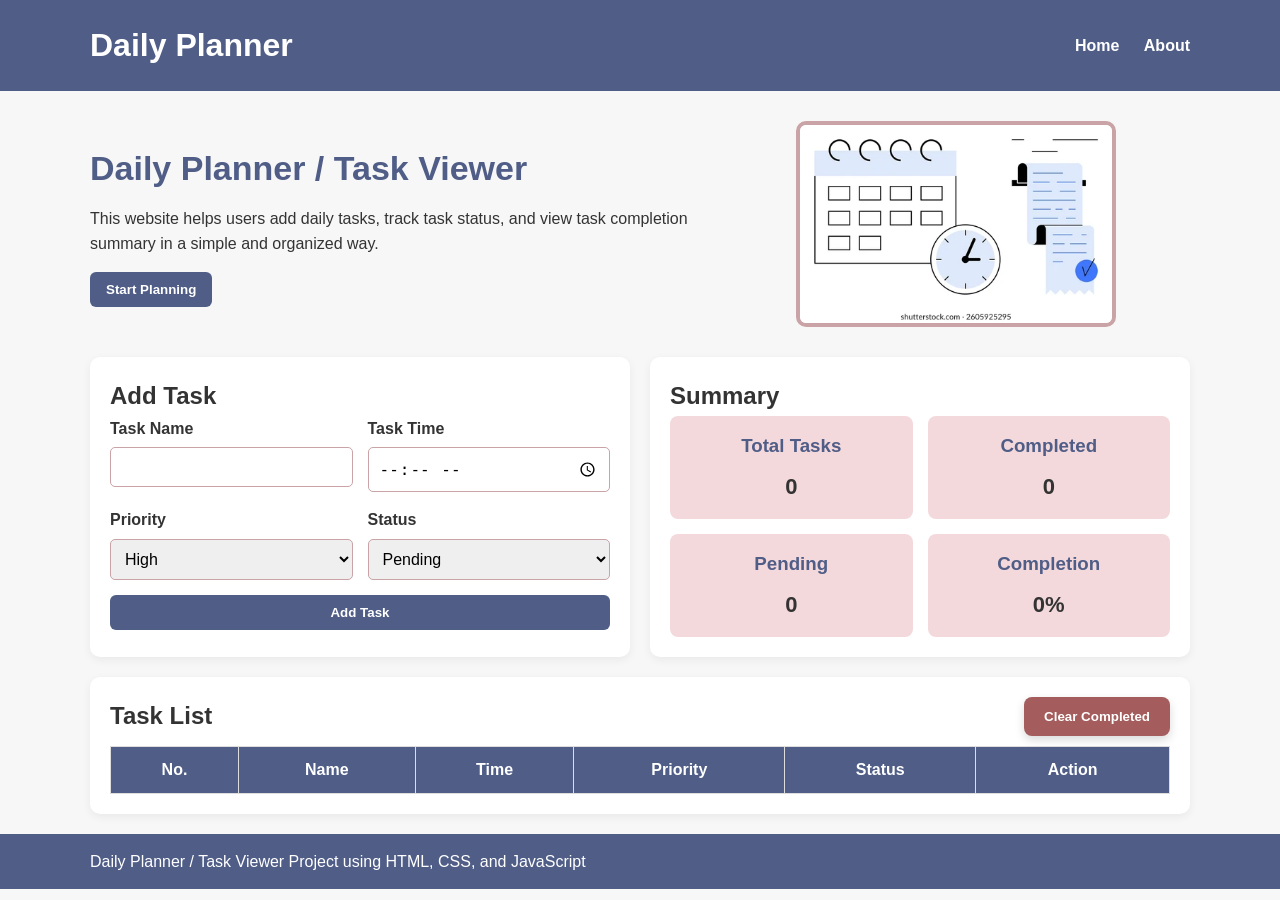
<file: index.html>
<!DOCTYPE html>
<html lang="en">
<head>
    <meta charset="UTF-8">
    <meta name="viewport" content="width=device-width, initial-scale=1.0">
    <title>Daily Planner / Task Viewer</title>
    <link rel="stylesheet" href="style.css">
</head>
<body>

<header class="header">
    <div class="container nav-bar">
        <h1>Daily Planner</h1>
        <nav>
            <a href="index.html">Home</a>
            <a href="about.html">About</a>
        </nav>
    </div>
</header>

<section class="hero container">
    <div class="hero-text">
        <h2>Daily Planner / Task Viewer</h2>
        <p>This website helps users add daily tasks, track task status, and view task completion summary in a simple and organized way.</p>
        <button id="welcomeBtn">Start Planning</button>
    </div>

    <div class="hero-image">
        <img src="images/planner.jpg" alt="Planner image">
    </div>
</section>

<main class="container main-grid">
    <section class="card">
        <h2>Add Task</h2>

        <form id="taskForm" class="task-form">
            <div class="form-group">
                <label for="taskName">Task Name</label>
                <input type="text" id="taskName" required>
            </div>

            <div class="form-group">
                <label for="taskTime">Task Time</label>
                <input type="time" id="taskTime" required>
            </div>

            <div class="form-group">
                <label for="taskPriority">Priority</label>
                <select id="taskPriority">
                    <option value="High">High</option>
                    <option value="Medium">Medium</option>
                    <option value="Low">Low</option>
                </select>
            </div>

            <div class="form-group">
                <label for="taskStatus">Status</label>
                <select id="taskStatus">
                    <option value="Pending">Pending</option>
                    <option value="Completed">Completed</option>
                </select>
            </div>

            <div class="form-group button-group full-button">
                <button type="submit">Add Task</button>
            </div>
        </form>
    </section>

    <section class="card">
        <h2>Summary</h2>

        <div class="summary-boxes">
            <div class="summary-item">
                <h3>Total Tasks</h3>
                <p id="total">0</p>
            </div>

            <div class="summary-item">
                <h3>Completed</h3>
                <p id="completed">0</p>
            </div>

            <div class="summary-item">
                <h3>Pending</h3>
                <p id="pending">0</p>
            </div>

            <div class="summary-item">
                <h3>Completion</h3>
                <p id="percentage">0%</p>
            </div>
        </div>
    </section>

    <section class="card full-width">
        <div class="table-top">
            <h2>Task List</h2>
            <button id="clearBtn" class="danger-btn">Clear Completed</button>
        </div>

        <div class="table-wrapper">
            <table>
                <thead>
                    <tr>
                        <th>No.</th>
                        <th>Name</th>
                        <th>Time</th>
                        <th>Priority</th>
                        <th>Status</th>
                        <th>Action</th>
                    </tr>
                </thead>
                <tbody id="taskTable"></tbody>
            </table>
        </div>
    </section>
</main>

<footer class="footer">
    <div class="container">
        <p>Daily Planner / Task Viewer Project using HTML, CSS, and JavaScript</p>
    </div>
</footer>

<script src="script.js"></script>
</body>
</html>
</file>
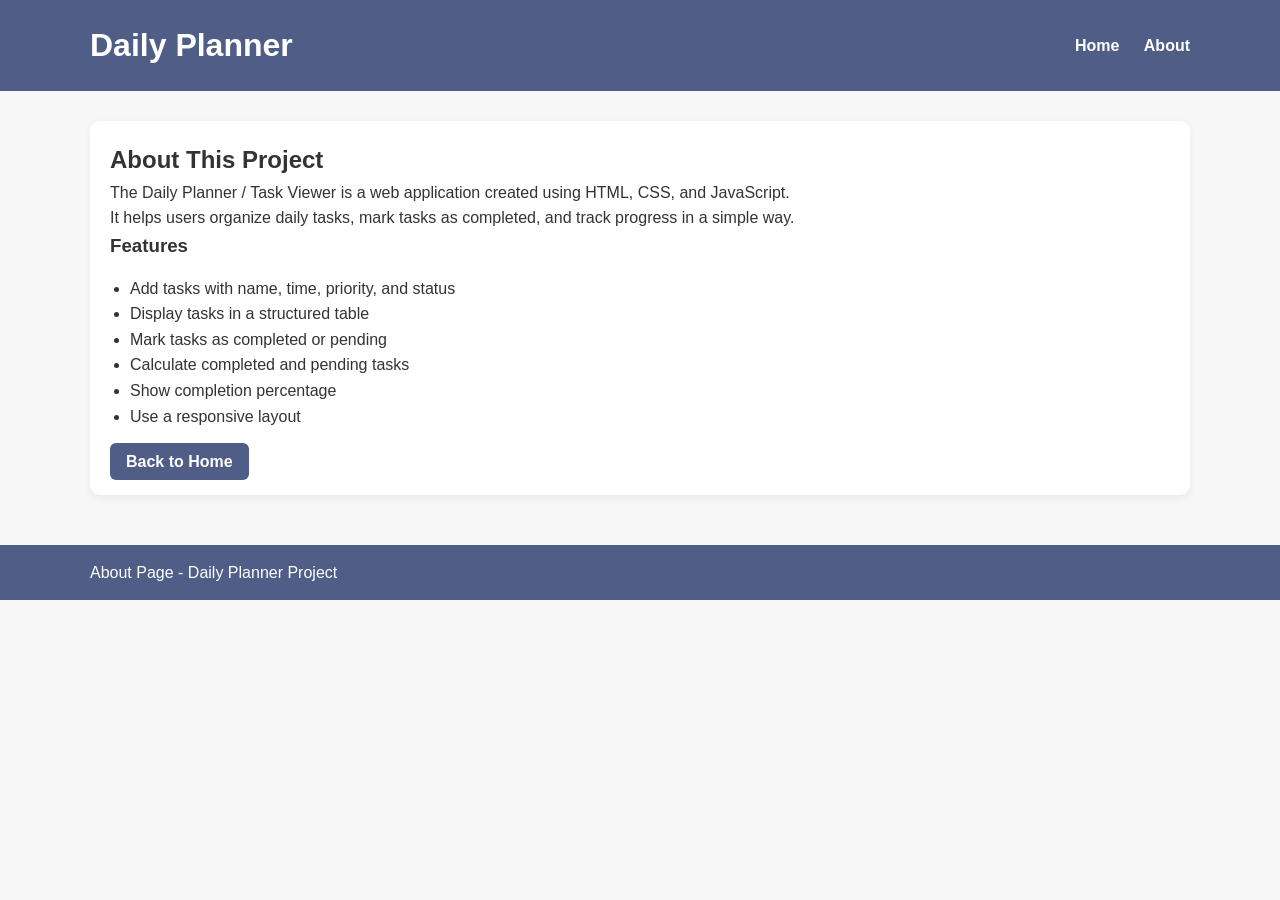
<file: about.html>
<!DOCTYPE html>
<html lang="en">
<head>
    <meta charset="UTF-8">
    <meta name="viewport" content="width=device-width, initial-scale=1.0">
    <title>About - Daily Planner</title>
    <link rel="stylesheet" href="style.css">
</head>
<body>

<header class="header">
    <div class="container nav-bar">
        <h1>Daily Planner</h1>
        <nav>
            <a href="index.html">Home</a>
            <a href="about.html">About</a>
        </nav>
    </div>
</header>

<main class="container about-page">
    <section class="card">
        <h2>About This Project</h2>
        <p>The Daily Planner / Task Viewer is a web application created using HTML, CSS, and JavaScript.</p>
        <p>It helps users organize daily tasks, mark tasks as completed, and track progress in a simple way.</p>

        <h3>Features</h3>
        <ul>
            <li>Add tasks with name, time, priority, and status</li>
            <li>Display tasks in a structured table</li>
            <li>Mark tasks as completed or pending</li>
            <li>Calculate completed and pending tasks</li>
            <li>Show completion percentage</li>
            <li>Use a responsive layout</li>
        </ul>

        <a href="index.html" class="back-link">Back to Home</a>
    </section>
</main>

<footer class="footer">
    <div class="container">
        <p>About Page - Daily Planner Project</p>
    </div>
</footer>

</body>
</html>
</file>
<file: style.css>
* {
    margin: 0;
    padding: 0;
    box-sizing: border-box;
}

body {
    font-family: Arial, sans-serif;
    background-color: #F7F7F7;
    color: #333;
    line-height: 1.6;
}

.container {
    width: 90%;
    max-width: 1100px;
    margin: auto;
}

.header {
    background-color: #4F5D87;
    color: white;
    padding: 20px 0;
    position: sticky;
    top: 0;
}

.nav-bar {
    display: flex;
    justify-content: space-between;
    align-items: center;
}

.nav-bar nav a {
    color: white;
    margin-left: 20px;
    text-decoration: none;
    font-weight: bold;
}

.nav-bar nav a:hover {
    color: #E8BFC3;
}

.hero {
    display: grid;
    grid-template-columns: 1.3fr 1fr;
    gap: 25px;
    padding: 30px 0;
    align-items: center;
}

.hero-text h2 {
    color: #4F5D87;
    font-size: 34px;
    margin-bottom: 10px;
}

.hero-text p {
    margin-bottom: 15px;
}

.hero-image img {
    width: 100%;
    max-width: 320px;
    display: block;
    margin: auto;
    border-radius: 10px;
    border: 4px solid #C9A3A6;
}

button,
.back-link {
    background-color: #4F5D87;
    color: white;
    padding: 10px 16px;
    border: none;
    border-radius: 6px;
    cursor: pointer;
    font-weight: bold;
    text-decoration: none;
    transition: 0.3s;
}

button:hover,
.back-link:hover {
    background-color: #C9A3A6;
    color: #333;
}

.danger-btn {
    background-color: #A45C5C;
    color: white;
    padding: 12px 20px;
    border-radius: 8px;
    font-weight: bold;
    box-shadow: 0 4px 10px rgba(0, 0, 0, 0.15);
}

.danger-btn:hover {
    background-color: #8C4A4A;
    transform: scale(1.05);
}

.main-grid {
    display: grid;
    grid-template-columns: 1fr 1fr;
    gap: 20px;
}

.card {
    background-color: white;
    padding: 20px;
    border-radius: 10px;
    box-shadow: 0 3px 10px rgba(0, 0, 0, 0.06);
}

.full-width {
    grid-column: 1 / 3;
}

.task-form {
    display: grid;
    grid-template-columns: repeat(2, 1fr);
    gap: 15px;
}

.form-group {
    display: flex;
    flex-direction: column;
}

.form-group label {
    margin-bottom: 6px;
    font-weight: bold;
}

.form-group input,
.form-group select {
    padding: 10px;
    border: 1px solid #C9A3A6;
    border-radius: 5px;
    font-size: 16px;
}

.full-button {
    grid-column: 1 / 3;
}

.summary-boxes {
    display: grid;
    grid-template-columns: repeat(2, 1fr);
    gap: 15px;
}

.summary-item {
    background-color: #F3D9DC;
    padding: 15px;
    text-align: center;
    border-radius: 8px;
}

.summary-item h3 {
    color: #4F5D87;
    margin-bottom: 8px;
}

.summary-item p {
    font-size: 22px;
    font-weight: bold;
}

.table-top {
    display: flex;
    justify-content: space-between;
    align-items: center;
    margin-bottom: 10px;
}

.table-wrapper {
    overflow-x: auto;
}

table {
    width: 100%;
    border-collapse: collapse;
}

th,
td {
    border: 1px solid #ddd;
    padding: 10px;
    text-align: center;
}

th {
    background-color: #4F5D87;
    color: white;
}

.completed {
    color: #4E8B70;
    font-weight: bold;
}

.pending {
    color: #C9A3A6;
    font-weight: bold;
}

.about-page {
    padding: 30px 0;
}

.about-page ul {
    margin: 15px 0 20px 20px;
}

.footer {
    background-color: #4F5D87;
    color: white;
    padding: 15px;
    margin-top: 20px;
    overflow: hidden;
}

.footer p {
    float: left;
}

@media (max-width: 768px) {
    .hero {
        grid-template-columns: 1fr;
        text-align: center;
    }

    .main-grid {
        grid-template-columns: 1fr;
    }

    .full-width {
        grid-column: auto;
    }

    .task-form {
        grid-template-columns: 1fr;
    }

    .full-button {
        grid-column: auto;
    }

    .summary-boxes {
        grid-template-columns: 1fr;
    }

    .nav-bar {
        flex-direction: column;
        gap: 10px;
    }

    .table-top {
        flex-direction: column;
        gap: 10px;
        align-items: stretch;
    }
}
</file>
